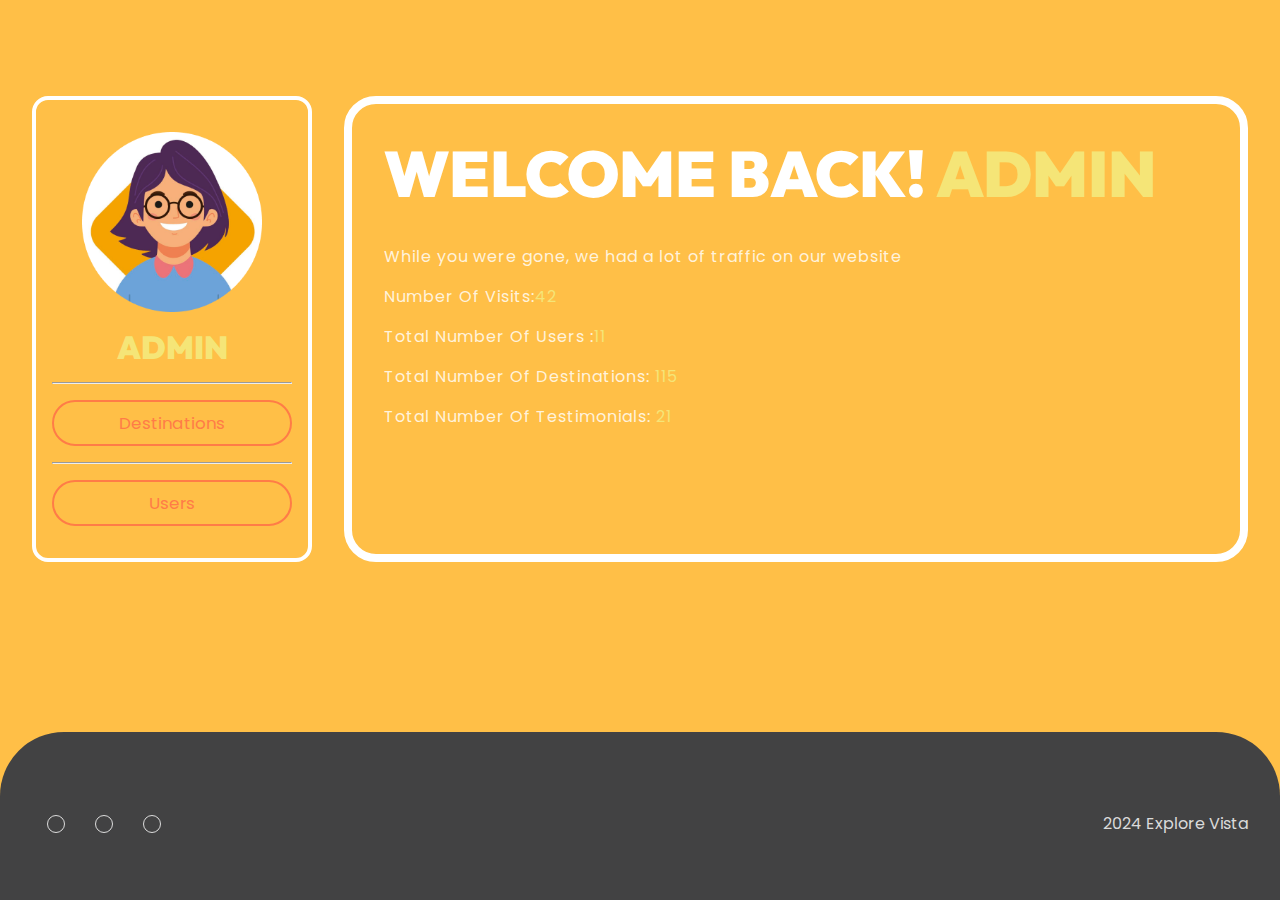
<file: explore vista/admin.html>
<!DOCTYPE html>
<html lang="en">
  <head>
    <meta charset="UTF-8" />
    <meta name="viewport" content="width=device-width, initial-scale=1.0" />
    <!-- Favicon Icon -->
    <link rel="icon" type="image/x-icon" href="/assets/brand-icon.svg" />

    <!-- Font Awesome CDN -->
    <link
      rel="stylesheet"
      href="https://cdnjs.cloudflare.com/ajax/libs/font-awesome/6.4.0/css/all.min.css"
      integrity="sha512-iecdLmaskl7CVkqkXNQ/ZH/XLlvWZOJyj7Yy7tcenmpD1ypASozpmT/E0iPtmFIB46ZmdtAc9eNBvH0H/ZpiBw=="
      crossorigin="anonymous"
      referrerpolicy="no-referrer"
    />

    <title>Admin Page</title>
    <link rel="stylesheet" href="main.css" />
    <style>
      .admin {
        padding-block: 5rem;
        display: grid;
        grid-template-columns: 1fr 1fr 1fr 1fr;
        grid-template-areas: "sidebar maincontent maincontent maincontent";
        gap: 2rem;
      }
      .sidebar {
        grid-area: sidebar;
        display: flex;
        flex-direction: column;
        border: 4px solid var(--white);
        border-radius: 1rem;
        padding-block: 2rem;
        padding-inline: 1rem;
        align-self: flex-start;
      }
      .sidebar .btn {
        border: 2px solid transparent;
      }
      .sidebar .inactive {
        padding: 0.5em 1.5rem;
        border: 2px solid var(--primary);
        background-color: transparent;
        color: var(--primary);
        font-weight: 400;
      }
      .sidebar img {
        width: 75%;
        margin-inline: auto !important;
        object-fit: cover;
        margin-bottom: 1rem;
      }
      .sidebar h3,
      .sidebar h4 {
        text-align: center;
        color: var(--highlight);
      }
      .sidebar hr {
        margin: 0;
        margin-block: 1rem;
        background-color: var(--white);
      }
      .Destination {
        display: none;
        flex-direction: column;
        gap: 1rem;
      }
      .Destination input {
        padding: 0.5rem 1rem;
        border-radius: 50px;
      }
      .viweUser {
        margin: 1rem 0;
      }
      .viweUser button {
        width: 100%;
      }
      .editdesti {
        margin: 1rem 0;
      }
      .editdesti button {
        width: 100%;
      }
      .viewDestination {
        margin: 1rem 0;
      }
      .viewDestination button {
        width: 100%;
      }
      /* table */
      table {
        border-collapse: collapse;
        width: 100%;
        margin: auto;
        text-align: center;
      }

      table td,
      table th {
        border: 1px solid var(--white);
        padding: 6px;
        text-align: center;
      }

      table tr:nth-child(even) {
        background-color: var(--background);
      }

      table tr:hover {
        background-color: var(--background-light);
      }

      table th {
        padding-top: 6px;
        padding-bottom: 6px;
        text-align: left;
        background-color: var(--background-dark);
        color: white;
        text-align: center;
      }
      .imgAvatarwraper {
        width: 70px;
        height: 70px;
        border-radius: 50%;
        margin: auto;
        overflow: hidden;
      }
      .imgAvatarwraper img {
        width: 100%;
        height: 100%;
      }
      .deleteUserBtn {
        margin: 1rem 0;
        background-color: var(--failure);
        background-image: none;
      }
      .main-content {
        grid-area: maincontent;
        position: relative;
        min-height: 50vh;
        padding: 2rem;
        border-radius: 2rem;
        border: 8px solid var(--white);
      }
      #blank {
        display: grid;
        grid-template-columns: repeat(3, 1fr);
        gap: 1rem;
        margin-bottom: 2rem;
      }
      #loader {
        display: none;
        width: 150px;
        height: 150px;
        position: absolute;
        top: 50%;
        left: 50%;
        transform: translate(-50%, -50%);
        z-index: 10000;
      }
      .card {
        display: flex;
        flex-direction: column;
        justify-content: center;
        align-items: center;
      }
      .imgheader {
        width: 130px;
        height: 130px;
        border-radius: 50%;
        overflow: hidden;
      }
      .imgheader img {
        width: 100%;
        height: 100%;
      }
      .wraper {
        display: flex;
        justify-content: space-between;
        align-items: center;
        gap: 15px;
        margin: 10px 0;
      }
      #default h1 {
        margin-bottom: 2rem;
      }
      #default p {
        margin-bottom: 1rem;
        letter-spacing: 1px;
      }
    </style>
  </head>
  <body>
    <header>
      <nav class="container">
        
        </div>
      </nav>
    </header>
    <main>
      <section class="container admin">
       
        <div class="sidebar">
          <div>
            <img src="./images/Avatar4.png" alt="Admin Icon" />
            <h3>Admin</h3>
          </div>
          <hr />
          <button class="inactive tab" id="destinations-tab">
            Destinations
          </button>
          <hr />
          <button class="inactive tab" id="users-tab">Users</button>
          <div class="Destination">
            <hr />
            <h4>Destination Form</h4>
            <!-- <input type="text" id="id" placeholder="Id" /> -->
            <input type="text" id="city" placeholder="Enter City" />
            <input type="text" id="country" placeholder="Enter country" />
            <input
              type="text"
              id="description"
              placeholder="Enter description"
            />
            <input
              type="text"
              id="attraction1"
              placeholder="Add Attraction 1"
            />
            <input
              type="text"
              id="attraction2"
              placeholder="Add Attraction 2"
            />
            <input
              type="text"
              id="attraction3"
              placeholder="Add Attraction 3"
            />
            <input
              type="number"
              id="estimatedCost"
              placeholder="Add EstimatedCost"
            />
            <input type="number" id="rating" placeholder="Rating" />
            <input type="text" id="activity1" placeholder="Add Activity 1" />
            <input type="text" id="activity2" placeholder="Add Activity 2" />
            <input type="text" id="activity3" placeholder="Add Activity 3" />
            <input type="text" id="food1" placeholder="Add local food 1" />
            <input type="text" id="food2" placeholder="Add local food 2" />
            <input type="text" id="food3" placeholder="Add local food 3" />
            <input type="text" id="image" placeholder="Add Image url" />
            <button class="addDestination btn">Add Destination</button>
            <button class="updateDestination inactive">
              Update Destination
            </button>
          </div>
        </div>
        <div class="main-content">
          <div id="default">
            <h1>
              Welcome Back! <span style="color: var(--highlight)">Admin</span>
            </h1>
            <p>While you were gone, we had a lot of traffic on our website</p>
            <p>
              Number Of Visits:<span style="color: var(--highlight)">42</span>
            </p>
            <p>
              Total Number Of Users :<span style="color: var(--highlight)"
                >11</span
              >
            </p>
            <p>
              Total Number Of Destinations:
              <span style="color: var(--highlight)">115</span>
            </p>
            <p>
              Total Number Of Testimonials:
              <span style="color: var(--highlight)">21</span>
            </p>
          </div>
          <div id="blank">
            <img src="./images/Loader.svg" alt="loader" id="loader" />
            <!-- all destination deta append here -->
          </div>
        </div>
      </section>
    </main>
    <footer>
      <section class="articles"></section>
      <div class="container">
        <div class="footer">
          <!-- <img src="./assets/brand-logo.svg" alt="Every Sunday Logo" /> -->
          <div class="socials">
            <div class="social">
              <a href="https://www.instagram.com/" target="_blank"
                ><i class="fa-brands fa-instagram"></i
              ></a>
            </div>
            <div class="social">
              <a href="https://twitter.com/" target="_blank"
                ><i class="fa-brands fa-twitter"></i
              ></a>
            </div>
            <div class="social">
              <a href="https://www.facebook.com/" target="_blank"
                ><i class="fa-brands fa-facebook"></i
              ></a>
            </div>
          </div>
          <p><i class="fa-regular fa-copyright"></i> 2024 Explore Vista</p>
        </div>
      </div>
    </footer>
  </body>
  <script src="main.js"></script>
  <script>
    let obj = {
      1: "./images/Avatar1.png",
      2: "./images/Avatar2.png",
      3: "./images/Avatar3.png",
      4: "./images/Avatar4.png",
      5: "./images/Avatar5.png",
      6: "./images/Avatar6.png",
      7: "./images/Avatar7.png",
      8: "./images/Avatar8.png",
      9: "./images/Avatar9.png",
      10: "./images/Avatar10.png",
    };
    let destinationURL =
      "https://mock-every-sunday-server.onrender.com/destinations";
    let usersUrl = "https://mock-every-sunday-server.onrender.com/users";

    let tbody = document.querySelector(".tbody");
    let viewAllUsers = document.querySelector(".viewAllUsers");
    let viewAllDestinations = document.querySelector(".viewAllDestinations");
    let userdetailstable = document.querySelector("#userdetailstable");
    let main_container = document.querySelector("#blank");
    let editdes = document.querySelector(".editdes");
    let destinationsTab = document.querySelector("#destinations-tab");
    let usersTab = document.querySelector("#users-tab");
    let defaultText = document.querySelector("#default");
    let tabs = Array.from(document.querySelectorAll(".tab"));
    let loader = document.querySelector("#loader");
    let destinationForm = document.querySelector(".Destination");
    let destinationNav = document.querySelector(".destination-nav");
    let addDestination = document.querySelector(".addDestination");
    let updateDestination = document.querySelector(".updateDestination");

    // let id = document.getElementById("id");
    let city = document.getElementById("city");
    let country = document.getElementById("country");
    let description = document.getElementById("description");
    let attraction1 = document.getElementById("attraction1");
    let attraction2 = document.getElementById("attraction2");
    let attraction3 = document.getElementById("attraction3");
    let estimatedCost = document.getElementById("estimatedCost");
    let rating = document.getElementById("rating");
    let activity1 = document.getElementById("activity1");
    let activity2 = document.getElementById("activity2");
    let activity3 = document.getElementById("activity3");
    let food1 = document.getElementById("food1");
    let food2 = document.getElementById("food2");
    let food3 = document.getElementById("food3");
    let image = document.getElementById("image");

    destinationsTab.addEventListener("click", () => {
      tabs.forEach((tab) => {
        tab.classList.remove("btn");
        tab.classList.add("inactive");
      });
      destinationsTab.classList.remove("inactive");
      destinationsTab.classList.add("btn");
      datafetch(destinationURL);
    });
    usersTab.addEventListener("click", () => {
      tabs.forEach((tab) => {
        tab.classList.remove("btn");
        tab.classList.add("inactive");
      });
      usersTab.classList.remove("inactive");
      usersTab.classList.add("btn");
      datauserfetch(usersUrl);
    });

    // let addDestinationBtn = document.querySelector("#add-destination");
    // addDestinationBtn.addEventListener("click", () => {
    //   destinationForm.style.display = "flex";
    // });

    // Destinations Functionality
    async function datafetch(url) {
      defaultText.innerHTML = "";
      loader.style.display = "block";
      try {
        let res = await fetch(url);
        let data = await res.json();
        console.log(data);
        appendDestination(data);
      } catch (error) {
        console.log(error);
        displayMessage("Try Again Later! :/", "warning");
      }
    }
    function showDestinationForm() {
      destinationForm.style.display = "flex";
    }
    function hideDestinationForm() {
      destinationForm.style.display = "none";
    }

    function appendDestination(arr) {
      main_container.innerHTML = null;
      loader.style.display = "none";
      main_container.innerHTML = `
            <div class="destination-nav" style="grid-column: span 3">
              <p>
                To add a new destination click here :
                <button class="btn-small" id="add-destination" onclick="showDestinationForm()">Add Destination</button>
              </p>
              <hr style="width: 100%; margin: 1rem auto 2rem auto" />
            </div>
      `;
      addDestination.addEventListener("click", postDestination);
      arr.forEach((ele) => {
        main_container.append(singleCard(ele));
      });
    }

    function singleCard(item) {
      let card = document.createElement("div");
      card.className = "card";
      let imgheader = document.createElement("div");
      imgheader.className = "imgheader";
      let img = document.createElement("img");
      img.src = item.img;
      imgheader.appendChild(img);

      let cityname = document.createElement("h3");
      cityname.innerText = item.name;
      let countryname = document.createElement("h4");
      countryname.innerText = item.country;
      let edit = document.createElement("button");
      let deleteBtn = document.createElement("button");
      edit.innerText = "Edit";
      deleteBtn.innerText = "Delete";
      edit.classList.add("edit", "btn-small");
      deleteBtn.classList.add("delete", "btn-small");
      edit.addEventListener("click", showDestinationForm);
      edit.addEventListener("click", () => {
        city.value = item.name;
        country.value = item.country;
        description.value = item.description;
        attraction1.value = item.attractions[0];
        attraction2.value = item.attractions[1];
        attraction3.value = item.attractions[2];
        estimatedCost.value = item.estimatedCost;
        rating.value = item.rating;
        activity1.value = item.activity[0];
        activity2.value = item.activity[1];
        activity3.value = item.activity[2];
        food1.value = item.food[0];
        food2.value = item.food[1];
        food3.value = item.food[2];
        image.value = item.img;
        // id.value = item.id;
        updateDestination.classList.add("btn");
        updateDestination.classList.remove("inactive");
        addDestination.classList.add("inactive");
        addDestination.classList.remove("btn");
        localStorage.setItem("id", item.id);
      });

      deleteBtn.addEventListener("click", () => {
        fetch(`${destinationURL}/${item.id}`, {
          method: "DELETE",
        })
          .then((res) => {
            displayMessage("Destination Deleted!", "success");
            return res.json();
          })
          .then((data) => {
            datafetch(destinationURL);
          })
          .catch((err) => {
            console.log(err);
            displayMessage("Something went wrong!", "warning");
          });
      });

      let wraper = document.createElement("div");
      wraper.className = "wraper";
      wraper.append(edit, deleteBtn);
      card.append(imgheader, cityname, countryname, wraper);
      return card;
    }

    // Users Functionality
    async function datauserfetch(url) {
      defaultText.innerHTML = "";
      loader.style.display = "block";
      try {
        let res = await fetch(url);
        let data = await res.json();
        console.log(data);
        displayUserData(data);
      } catch (error) {
        console.log(error);
      }
    }

    function displayUserData(data) {
      main_container.innerHTML = null;
      loader.style.display = "none";
      let table = document.createElement("table");

      let thead = document.createElement("thead");
      let trhead = document.createElement("tr");
      let namehead = document.createElement("th");
      let emailhead = document.createElement("th");
      let passwordhead = document.createElement("th");
      let imageAvatarIdhead = document.createElement("th");
      let userIdhead = document.createElement("th");
      let deletehead = document.createElement("th");

      namehead.textContent = "Name";
      emailhead.textContent = "Email";
      passwordhead.textContent = "Password";
      imageAvatarIdhead.textContent = "ImageAvatar";
      userIdhead.textContent = "UserId";
      deletehead.textContent = "Delete";

      trhead.append(
        imageAvatarIdhead,
        namehead,
        emailhead,
        passwordhead,
        userIdhead,
        deletehead
      );
      thead.append(trhead);

      let tbody = document.createElement("tbody");

      data.forEach((ele) => {
        let tr = document.createElement("tr");
        let name = document.createElement("td");
        let email = document.createElement("td");
        let password = document.createElement("td");
        let imageAvatarId = document.createElement("td");
        let imgAvatarwraper = document.createElement("div");
        imgAvatarwraper.className = "imgAvatarwraper";
        let imgAvatar = document.createElement("img");
        let userId = document.createElement("td");

        let deletetd = document.createElement("td");

        let deleteBtn = document.createElement("button");

        name.textContent = ele.name;
        email.textContent = ele.email;
        password.textContent = ele.password;

        if (obj[ele.imgAvatar]) {
          imgAvatar.src = obj[ele.imgAvatar];
        } else {
          imgAvatar.style.display = "none";
        }

        imgAvatarwraper.append(imgAvatar);
        imageAvatarId.append(imgAvatarwraper);

        userId.textContent = ele.id;

        deleteBtn.className = "btn-small deleteUserBtn";
        deleteBtn.innerText = "Delete";
        deleteBtn.addEventListener("click", () => {
          console.log(ele.id);
          fetch(`${usersUrl}/${ele.id}`, {
            method: "DELETE",
          })
            .then((response) => {
              return response.json();
            })
            .then((data) => {
              console.log(data);
              datauserfetch(usersUrl);
              displayMessage("User deleted!", "success");
            })
            .catch((err) => console.log(err));
        });

        deletetd.append(deleteBtn);
        tr.append(imageAvatarId, name, email, password, userId, deletetd);

        tbody.appendChild(tr);
      });

      table.append(thead, tbody);
      main_container.append(table);
    }

    // add description function

    function postDestination() {
      fetch(destinationURL, {
        method: "POST",
        headers: { "Content-Type": "application/json" },
        body: JSON.stringify({
          name: city.value,
          country: country.value,
          description: description.value,
          attractions: [
            attraction1.value,
            attraction2.value,
            attraction3.value,
          ],
          estimatedCost: estimatedCost.value,
          rating: rating.value,
          activity: [activity1.value, activity2.value, activity3.value],
          food: [food1.value, food2.value, food3.value],
          img: image.value,
        }),
      })
        .then((res) => {
          return res.json();
        })
        .then((data) => {
          console.log(data);
          datafetch(destinationURL);
          displayMessage("Destination Added Successfully!", "success");
        })
        .catch((err) => {
          console.log(err);
        });

      // reset all input filds

      //   id.value = "";
      city.value = "";
      country.value = "";
      description.value = "";
      attraction1.value = "";
      attraction2.value = "";
      attraction3.value = "";
      estimatedCost.value = "";
      rating.value = "";
      activity1.value = "";
      activity2.value = "";
      activity3.value = "";
      food1.value = "";
      food2.value = "";
      food3.value = "";
      image.value = "";
    }

    // add user data to the dom

    // edit destination

    updateDestination.addEventListener("click", updateDestinationFunc);

    function updateDestinationFunc(id) {
      fetch(`${destinationURL}/${JSON.parse(localStorage.getItem("id"))}`, {
        method: "PATCH",
        headers: {
          "Content-Type": "application/json",
        },
        body: JSON.stringify({
          name: city.value,
          country: country.value,
          description: description.value,
          attractions: [
            attraction1.value,
            attraction2.value,
            attraction3.value,
          ],
          estimatedCost: estimatedCost.value,
          rating: rating.value,
          activity: [activity1.value, activity2.value, activity3.value],
          food: [food1.value, food2.value, food3.value],
          img: image.value,
        }),
      })
        .then((res) => {
          return res.json();
        })
        .then((data) => {
          datafetch(destinationURL);
          localStorage.removeItem("id");
          displayMessage("Destination Edited Successfully!", "success");
        })
        .catch((error) => {
          console.log(error);
          displayMessage("Try Again Later! :/", "warning");
          localStorage.removeItem("id");
        });

      // reset all input filds

      //   id.value = "";
      city.value = "";
      country.value = "";
      description.value = "";
      attraction1.value = "";
      attraction2.value = "";
      attraction3.value = "";
      estimatedCost.value = "";
      rating.value = "";
      activity1.value = "";
      activity2.value = "";
      activity3.value = "";
      food1.value = "";
      food2.value = "";
      food3.value = "";
      image.value = "";
    }
  </script>
</html>
</file>
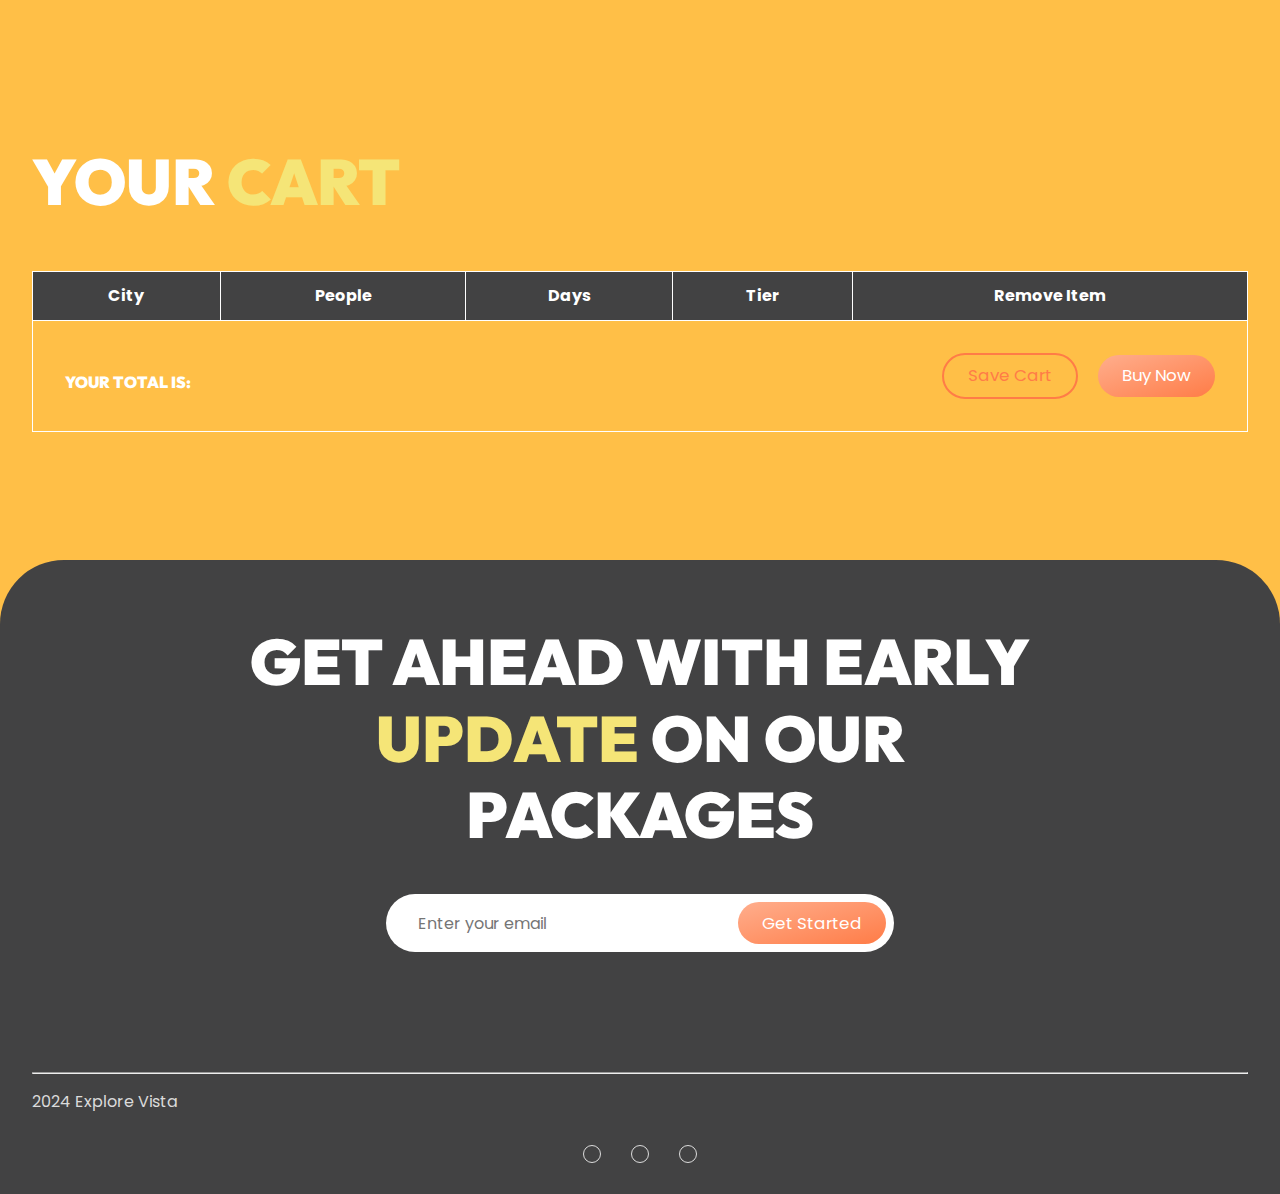
<file: explore vista/checkout.html>
<!DOCTYPE html>
<html lang="en">
<head>
    <meta charset="UTF-8">
    <meta name="viewport" content="width=device-width, initial-scale=1.0">
    <!-- Favicon Icon -->
    <link rel="icon" type="image/x-icon" href="./assets/images/favicon.ico">

    <!-- Font Awesome CDN -->
    <link rel="stylesheet" href="https://cdnjs.cloudflare.com/ajax/libs/font-awesome/6.4.0/css/all.min.css" integrity="sha512-iecdLmaskl7CVkqkXNQ/ZH/XLlvWZOJyj7Yy7tcenmpD1ypASozpmT/E0iPtmFIB46ZmdtAc9eNBvH0H/ZpiBw==" crossorigin="anonymous" referrerpolicy="no-referrer" />

    <!-- Links To All Style Files -->
    <link rel="stylesheet" href="./main.css">

    <title>Cart</title>
    <style>
        /* CSS here */

        .cart-section{
            padding-block: 8rem;
        }
        h1 span{
            color:var(--highlight);
        }
        table {
            border-collapse: collapse;
            width: 100%;
            margin: auto;
            margin-top: 50px;
            text-align: center;
        }

        table td,
        table th {
        border: 1px solid var(--white);
        padding: 0.75rem 1rem;
        color:var(--white);
        text-align: center;
        }

        table tr:nth-child(even) {
        background-color: var(--background);
        }

        table tr:hover {
            background-color: var(--background-light);
        }

        table th {
            padding-top: 12px;
            padding-bottom: 12px;
            text-align: left;
            background-color: var(--background-dark);
            color: white;
            text-align: center;
        }
        #append select{
            padding:0.25rem 0.5rem;
            background-color: transparent !important;
            border: 2px solid var(--white-light);
            color: var(--white-light);
            cursor: pointer;
            border-radius: 8px;
        }
        #append select option{
            background-color: var(--background-light);
            color:var(--white);
            cursor: pointer;
        }

        
        .checkout-container{
            padding-block: 3rem;
            display: flex;
            align-items: center;
            justify-content: space-between;
            border:1px solid var(--white);
            /* margin-top: 2rem; */
            border-top: none;
            padding:2rem;
        }
        #total{
            font-size: var(--h3);
            color:var(--highlight);
            margin-left: 1rem;
        }
        .secondary-btn{
            background-color: transparent !important;
            background-image: none;
            border:2px solid var(--primary);
            color:var(--primary);
            margin-right: 1rem;
        }
    </style>
</head>
<body>
    <header>
        <nav class="container">
        </nav>
    </header>
    <main>
        <section class="container cart-section">
            <!--  -->
            <h1>Your <span>Cart</span></h1>
            <table id="table">
                <thead class="thead">
                    <th>City</th>
                    <th>People</th>
                    <th>Days</th>
                    <th>Tier</th> 
                    <th>Remove Item</th>
                </thead>
                <tbody class="append" id="append">
                    <!-- Date Appended Here -->
                </tbody>
            </table>
            <div class="checkout-container">
                <h4>Your Total is: <span id="total"></span> <i class="fa-solid fa-sack-dollar" style="color:#cc8e35"></i></h4>
                <div>
                    <button id="save-cart" class="btn secondary-btn">Save Cart</button>
                    <button id="buy-now" class="btn">Buy Now</button>
                </div>
            </div>
        </section>
    </main>
    <footer>
        <section class="articles"></section>
        <div class="container">
            <h1>Get ahead with early <span> Update </span> on our packages</h1>
            <!-- Copy this searchbox If you want to use it somewhere else -->
            <div class="searchbox">
                <input  type="text" placeholder="Enter your email">
                <button class="btn" id="cta">Get Started</button>
            </input>
            </div>
            <hr>
            <div class="footer">
                <p><i class="fa-regular fa-copyright"></i> 2024 Explore Vista</p>
            </div>
            <div class="socials">
                <div class="social">
                    <a href="https://www.instagram.com/" target="_blank"><i class="fa-brands fa-instagram"></i></a>
                </div>
                <div class="social">
                    <a href="https://twitter.com/" target="_blank"><i class="fa-brands fa-twitter"></i></a>
                </div>
                <div class="social">
                    <a href="https://www.facebook.com/" target="_blank"><i class="fa-brands fa-facebook"></i></a>
                </div>
            </div>
        </div>
    </footer>
</body>
</html>
<script src="main.js"></script>
<script>
    // JS code goes here
    let tbody = document.querySelector('#append');
    let total = document.querySelector('#total');
    let saveCart=document.querySelector('#save-cart');
    let buyBtn=document.querySelector('#buy-now');
    let table = document.querySelector('#table');

    let cartItems=[];
    let user;
    let totalValue=0;
    
    window.addEventListener('load', getUser);
    saveCart.addEventListener('click',()=>{
        postCart(cartItems);
        getTotal();
    });
    buyBtn.addEventListener('click',()=>{
        // displayMessage("Payment Successful!",'success');
        window.location.href = 'payment.html'; 
    });

async function getUser() {
    let id=JSON.parse(localStorage.getItem('userId'));
    let url = `https://mock-every-sunday-server.onrender.com/users?id=${id}`;
    try {
        let res = await fetch(url);
        let data= await res.json();
        // console.log(data[0].cart);
        user=data[0];
        cartItems=data[0].cart;
        if(cartItems.length==0){
            table.innerHTML='<h2>Nothing In Cart</h2>';
            document.querySelector('.checkout-container').style.display="none";
            return;
        }
        displayCart(cartItems);
        getTotal();
    } catch (e) {
        console.log(e);
    }
}

function displayCart(cart){
        tbody.innerHTML="";
        cart.forEach((item,i)=>{
            let price = item.price;
            let row = document.createElement('tr');
            
            let city=document.createElement('td');
            city.innerText = item.city;
            
            let numPeople=document.createElement('td');
            // numPeople.style.display = 'flex';
            let peopleCont=document.createElement('div');
            peopleCont.style.display = 'flex';
            peopleCont.style.justifyContent = 'center';
            let peopleValue= document.createElement('p');
            peopleValue.style.marginInline = '0.5rem';
            peopleValue.innerText =item.numOfPeople;
            let minus1=document.createElement('button');
            minus1.innerText='-';
            minus1.classList.add('btn-small');
            minus1.addEventListener('click',()=>{
                if(peopleValue.innerText>1){
                    item.numOfPeople=+peopleValue.innerText-1;
                    peopleValue.innerText=+peopleValue.innerText-1;
                    // console.log(cartItems);
                    getTotal();
                }
            })
            let plus1=document.createElement('button');
            plus1.innerText='+';
            plus1.classList.add('btn-small');
            plus1.addEventListener('click',()=>{
                item.numOfPeople=+peopleValue.innerText+1;
                peopleValue.innerText=+peopleValue.innerText+1;
                // console.log(cartItems);
                getTotal();
            })
            peopleCont.append(minus1,peopleValue,plus1);
            numPeople.append(peopleCont);

            let numDays=document.createElement('td');
            let daysCont=document.createElement('div');
            daysCont.style.display = 'flex';
            daysCont.style.justifyContent = 'center';
            // numDays.style.display = 'flex';
            let daysValue= document.createElement('p');
            daysValue.style.marginInline = '0.5rem';
            daysValue.innerText =item.numOfDays;
            let minus2=document.createElement('button');
            minus2.innerText='-';
            minus2.classList.add('btn-small');
            minus2.addEventListener('click',()=>{
                if(daysValue.innerText>1){
                    item.numOfDays=+daysValue.innerText-1;
                    daysValue.innerText=+daysValue.innerText-1;
                    // console.log(cartItems);
                    getTotal();
                }
            })
            let plus2=document.createElement('button');
            plus2.innerText='+';
            plus2.classList.add('btn-small');
            plus2.addEventListener('click',()=>{
                item.numOfDays=+daysValue.innerText+1;
                daysValue.innerText=+daysValue.innerText+1;
                // console.log(cartItems);
                getTotal();
            })
            daysCont.append(minus2,daysValue,plus2);
            numDays.append(daysCont);

            let tierCont=document.createElement('td');
            let tier = document.createElement("select");
            let options = ["Basic", "Premium", "Luxury"];
            for (let i = 0; i < options.length; i++) {
                let optionElement = document.createElement("option");
                optionElement.text = options[i];
                optionElement.value = options[i];
                tier.append(optionElement);
            }
            if(item.tier=='Basic'){
                tier.value='Basic';
            }else if(item.tier=='Premium'){
                tier.value='Premium';
            }else if(item.tier=='Luxury'){
                tier.value='Luxury';
            }
            tier.addEventListener("change",()=>{
                item.tier = tier.value;
                // console.log(cartItems);
                getTotal();
            });
            console.log(tier.value);
            tierCont.append(tier);

            let td=document.createElement('td');
            let delBtn=document.createElement('button');
            delBtn.innerText="Delete";
            delBtn.classList.add('btn-small');
            delBtn.style.backgroundImage='none';
            delBtn.style.backgroundColor='var(--failure)';
            delBtn.addEventListener('click',()=>{
                cartItems=cartItems.filter(el=>el.city!=item.city);
                // console.log(cartItems);
                displayCart(cartItems);
                getTotal();
            });
            td.append(delBtn)

            row.append(city,numPeople,numDays,tierCont,td);
            tbody.append(row);
        })
}

function getTotal(){
    totalValue=0;
    cartItems.forEach((item)=>{
        // console.log(item.basePrice);
        if(item.tier=='Basic'){
            totalValue+=+item.basePrice;
        }else if(item.tier=='Premium'){
            totalValue+=+item.basePrice*2;
        }else if(item.tier=='Luxury'){
            totalValue+=+item.basePrice*3;
        }
        totalValue=totalValue*(+item.numOfDays);
        totalValue=totalValue*(+item.numOfPeople);
        // console.log(totalValue);
        console.log(totalValue);
    })
    total.innerText=totalValue;
}



async function postCart(userCart) {
    let id= JSON.parse(localStorage.getItem('userId'));
    console.log(id);
    let url = `https://mock-every-sunday-server.onrender.com/users/${id}`;
    try {
    let res = await fetch(url, {
      method: "PATCH",
      headers: {
        "Content-Type": "application/json",
      },
      body: JSON.stringify({
        cart: userCart,
      }),
    });
    let data = await res.json();
    // console.log(data);
    displayMessage("New Cart Saved!", "success");
  } catch (e) {
    console.log(e);
    displayMessage("Something Went Wrong! :/", "warning");
  }
}

</script>
</file>
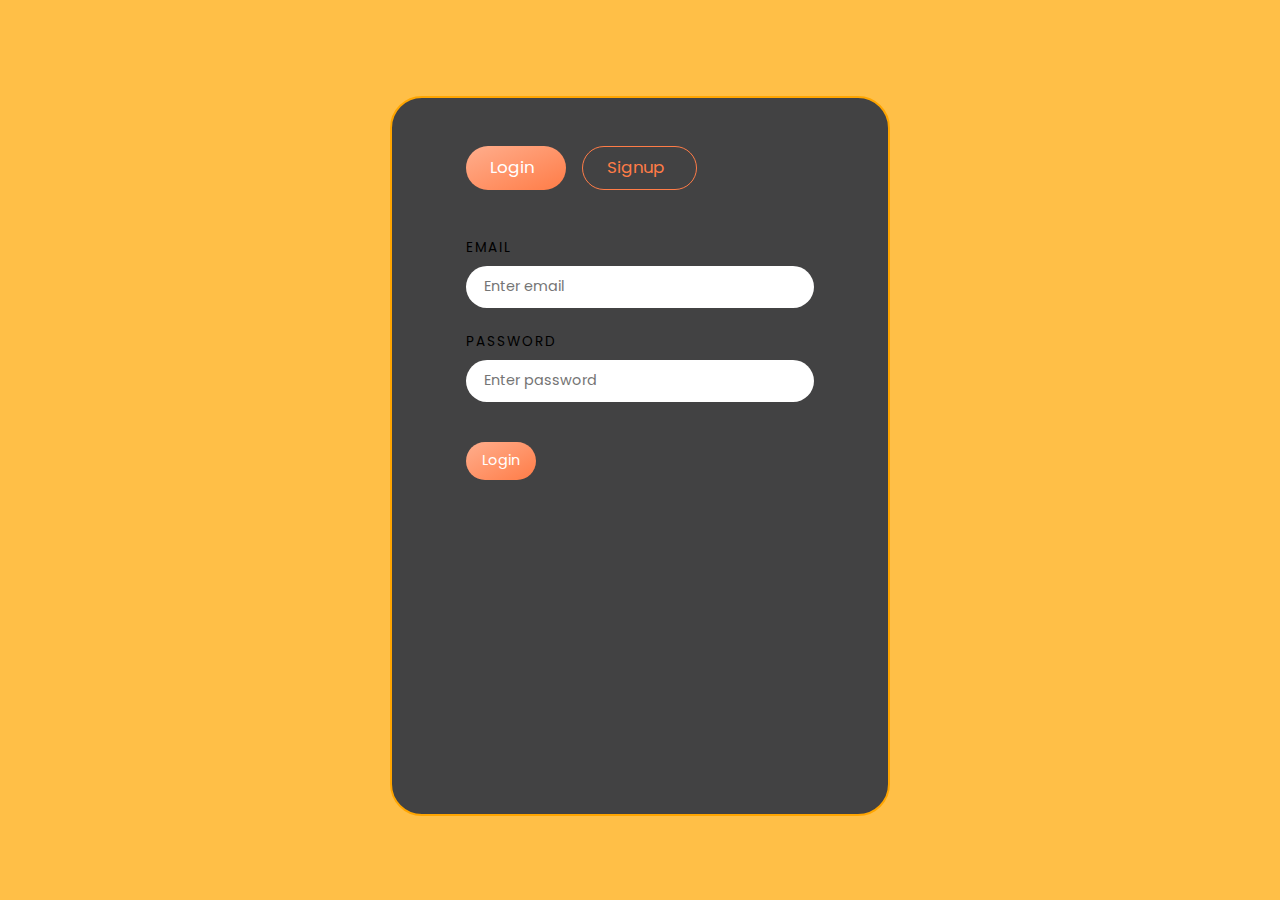
<file: explore vista/login.html>
<!DOCTYPE html>
<html lang="en">
<head>
    <meta charset="UTF-8">
    <meta name="viewport" content="width=device-width, initial-scale=1.0">
    <!-- Favicon Icon -->
    <link rel="icon" type="image/x-icon" href="./assets/images/favicon.ico">
    <!-- Font Awesome CDN -->
    <link rel="stylesheet" href="https://cdnjs.cloudflare.com/ajax/libs/font-awesome/6.4.0/css/all.min.css" integrity="sha512-iecdLmaskl7CVkqkXNQ/ZH/XLlvWZOJyj7Yy7tcenmpD1ypASozpmT/E0iPtmFIB46ZmdtAc9eNBvH0H/ZpiBw==" crossorigin="anonymous" referrerpolicy="no-referrer" />

    <!-- Links To All Style Files -->
    <link rel="stylesheet" href="./main.css">

    <title>Login </title>

    <style>
        /* Add your CSS here(optional) */
        *{
            color: black;
        }
        #box{
            min-height: 80vh;
            width: min(500px,95%);
            border: 5px solid black;
            margin: auto;
            background-color: #424243;
            overflow: hidden;
            border-radius: 2rem;
            border:2px solid var(--background-light);
            margin-block: 5rem;
            padding-block: 1rem;
            position:relative;
        }
        #watermark{
            position: absolute;
            position: absolute;
            bottom:-3%;
            right: 2%;
            font-size: 8rem;
            color:var(--background-light);
            opacity: 0.2;
        }
        .logSignTogle{
            width: 70%;
            margin: 2rem auto;
            display: flex;
            justify-content: flex-start;
            gap:1rem;
        }

        .inactive{
            padding: 0.5em 1.5rem;
            border:1px solid var(--primary);
            background-color: transparent;
            color:var(--primary);
        }
        .main{
            display: flex;
            justify-content: center;
            margin-block: 3rem;
        }
        .main>*{
            width: 70%;
        }
        .signup-page {
            display: none;
        }
        .container > div:nth-child(1){
            width: 400px;
            margin: auto;
        }

        #box input{
            width: 100%;
            padding: 0.5rem 1rem ;
            color:var(--background-dark);
            border-radius: 50px;
            font-size: var(--nav-link);
            border:2px solid transparent;
        }
        #box input:focus{
            border:2px solid var(--background-light);
        }
        #box input[type="submit"]{
            margin-top: 1rem;
            width: auto;
            cursor: pointer !important;
        }
        #box #log,#box #sign{
            color: var(--white);
            border: none;
        }
        #box .form-group {
            margin-bottom: 1.5rem;
            display: flex;
            flex-direction: column;
            align-items: flex-start;
        }

        .form-group label {
            /* flex-basis: 100px; */
           margin-bottom: 0.5rem;
           font-size: var(--paragraph-small);
           text-transform: uppercase;
           letter-spacing: 2px;
        }

        .form-group input {
            flex-grow: 1;
            /* padding: 5px; */
        }
    </style>
</head>
<body>
    <header>
        <nav class="container">
            <div style="display: none;">
                <a href='./checkout.html'><i class="fa-solid fa-cart-shopping" style="margin-right:1rem"></i></a>
                <a href="/" id="logout-btn" class='btn-small' style='border-radius:50px;color:var(--white)'>Log Out</a>
            </div>     
        </nav>
    </header>
    <main>
        <section class="container">
            <!-- Write Your HTML Code here -->
            <div id="box">

                <div class="logSignTogle">
                    <button id="login-btn-form" onclick="showLogin()" class="btn">Login <i class="fa-solid fa-right-to-bracket" style="color:inherit;margin-left:0.5rem;font-size:var(--paragraph-small)"></i></button>
                    <button id="signup-btn" onclick="showSignup()" class="inactive">Signup <i class="fa-solid fa-user-plus" style="color:inherit;margin-left:0.5rem;font-size:var(--paragraph-small)"></i></button>
                </div>
                
                
                <div class="main">
                    <!-- Add login page details here -->     
                    <div id="login" class="login-page">      
                        <form id="loginform">
        
                            <div class="form-group">
                                <label for="email1">Email</label>
                                <input type="email" id="email1" name="email1" autocomplete="off" placeholder="Enter email">
                            </div>
        
                            <div class="form-group">
                                <label for="password">Password</label>
                                <input type="password" id="passwordl" name="password" placeholder="Enter password">
                            </div>
        
                            <input type="submit" value="Login" id="log" class="btn">
        
                        </form>
                
                    </div>
                    <!-- Add signup page details here -->
        
        
                    <div id="signup" class="signup-page">
    
                        <form id="signupform">
        
                            <div class="form-group">
                                <label for="name">Name</label>
                                <input type="text" id="name" name="name" autocomplete="off" placeholder="Enter your name">
                            </div>
        
                            <div class="form-group">
                                <label for="email">Email</label>
                                <input type="email" id="email" name="email" autocomplete="off" placeholder="Enter email">
                            </div>
                            
                            <div class="form-group">
                                <label for="dob">Date of Birth</label>
                                <input type="date" id="dob" name="dob" autocomplete="off">
                              </div>
                              
                            <div class="form-group">
                                <label for="password">Password</label>
                                <input type="password" id="passwords" name="password" placeholder="Enter password">
                            </div>
        
                            <div class="form-group">
                                <label for="confirm-password">Confirm Password</label>
                                <input type="password" id="confirm-password" name="confirm-password" placeholder="Confirm your password">
                            </div>
        
                            <input type="submit" value="Signup" class="btn" id="sign">
        
                        </form>
                    </div>
                </div>
                <i class="fa-solid fa-users" id="watermark"></i>

            </div>

            <!-- -->
        </section>
    </main>
   
</body>
</html>
<script src="main.js"></script>
<script>
    // Write all you JS code below
    let loginTab=document.getElementById("login");
    let signupTab=document.getElementById("signup");
    let loginTabBtn=document.getElementById("login-btn-form");
    let signupTabBtn=document.getElementById("signup-btn");
    // Write all your JS code below
    function showLogin() {
        loginTab.style.display = "block";
        signupTab.style.display = "none";
        signupTabBtn.classList.remove('btn');
        signupTabBtn.classList.add('inactive');
        loginTabBtn.classList.remove('inactive');
        loginTabBtn.classList.add('btn');
    }

    function showSignup() {
        loginTab.style.display = "none";
        signupTab.style.display = "block";
        loginTabBtn.classList.add('inactive');
        loginTabBtn.classList.remove('btn');
        signupTabBtn.classList.remove('inactive');
        signupTabBtn.classList.add('btn');
    }

    let login_data = [];

    async function fetchData() {
        try {
            let res = await fetch("https://mock-every-sunday-server.onrender.com/users");
            let data = await res.json();
            console.log(data);
            login_data = data;
        } catch (err) {
            console.log(err);
        }
    }
    fetchData();

    let form1 = document.getElementById("signupform");
    let name = document.getElementById("name");
    let email = document.getElementById("email");
    let dob=document.getElementById("dob")
    let password = document.getElementById("passwords");
    let confirmPassword = document.getElementById("confirm-password");

    form1.addEventListener("submit", function(event) {
        event.preventDefault();

        if (confirmPassword.value !== password.value) {
            alert("Enter the same characters for password and confirm password fields!");
        } else {
            signup();
        }
    },{once: true});

    async function signup() {
        try {
            let res = await fetch("https://mock-every-sunday-server.onrender.com/users", {
                method: "POST",
                body: JSON.stringify({
                    name: name.value,
                    email: email.value,
                    password: password.value,

                    dob: dob.value,
                    imgAvatar : Math.floor((Math.random() * 10)+1)

                  
                }),
                headers: {
                    "Content-Type": "application/json"
                }
            });

            let data = await res.json();
            displayMessage('Account Created','success');
            fetchData();
        } catch (err) {
            console.log(err);
        }
    }

    let email1 = document.getElementById("email1");
    let passwordLogin = document.getElementById("passwordl");
    let form2 = document.getElementById("loginform");
// console.log(login_data)

form2.addEventListener("submit", function(event) {
  event.preventDefault();

  let flag = false;

  for (let i = 0; i < login_data.length; i++) {
    if (email1.value === login_data[i].email && passwordLogin.value === login_data[i].password) {
      // User logged in successfully.
      flag = true;
      if (email1.value === "admin@admin.com" && passwordLogin.value === "admin") {
        displayMessage('Admin Login Successfull','success');  
        localStorage.setItem('userId', login_data[i].id);
          console.log('Admin logged In');
          setTimeout(()=>{
              window.location.href="admin.html";
          },2000)
    
      } else {
        displayMessage('User Login Successfull','success'); 
        // Redirect to the regular user page (change "admin.html" to the appropriate user page).
        localStorage.setItem('userId', login_data[i].id);
        console.log('User logged In'); 
        setTimeout(()=>{
            window.location.href="index.html";
        },2000);
      }
      break;
    }
}

if (!flag) {
    displayMessage('Wrong Credentials! Try Again.','warning');
}
email1.value="";
passwordLogin.value="";
});

</script>
</file>
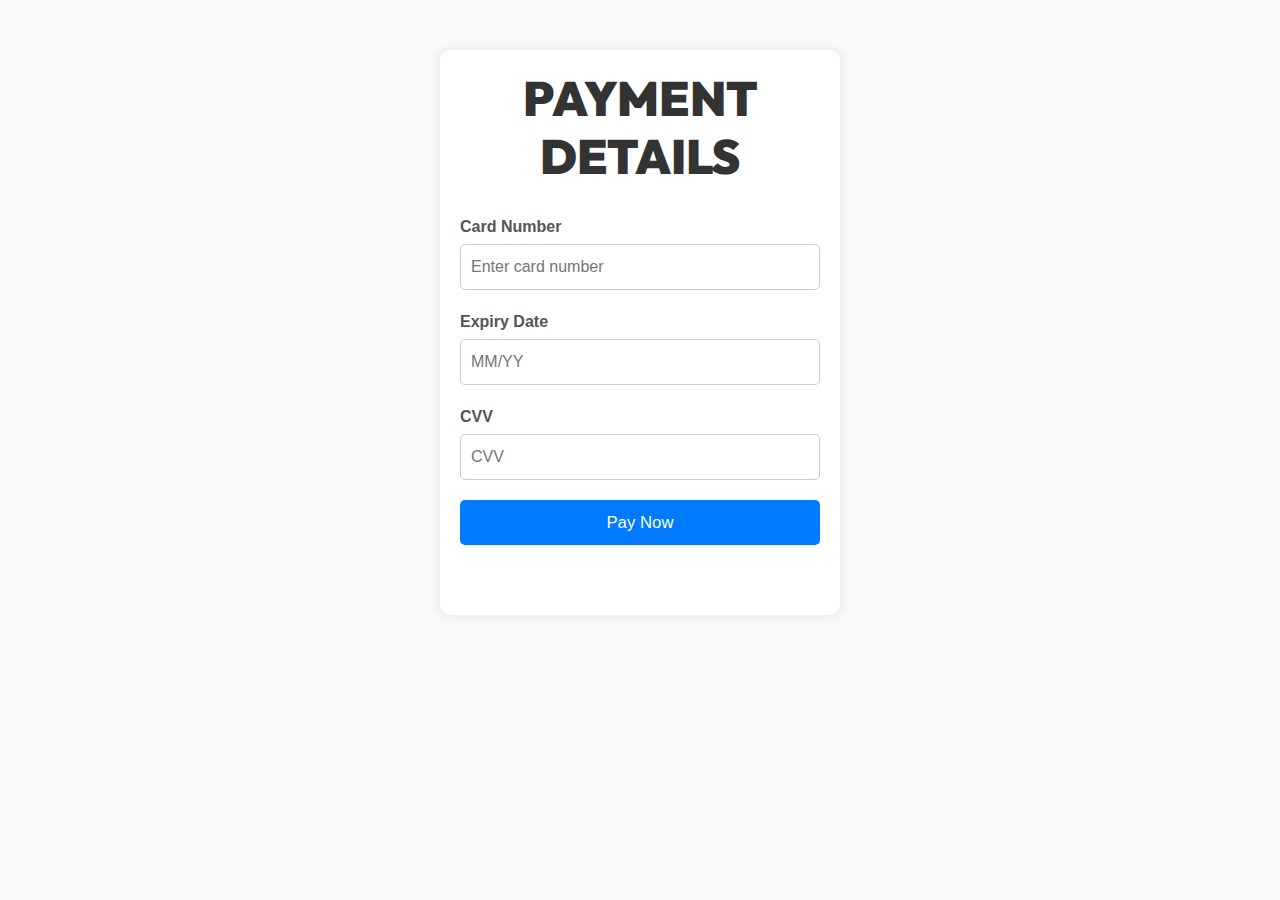
<file: explore vista/payment.html>
<!DOCTYPE html>
<html lang="en">
<head>
<meta charset="UTF-8">
<meta name="viewport" content="width=device-width, initial-scale=1.0">
<link rel="icon" type="image/x-icon" href="./assets/images/favicon.ico">
<title>Payment Gateway</title>
<link rel="stylesheet" href="main.css">
<style>
  body {
  font-family: Arial, sans-serif;
  background-color: #f8f9fa;
  margin: 0;
  padding: 0;
}

.container {
  max-width: 400px;
  margin: 50px auto;
  padding: 20px;
  background-color: #fff;
  border-radius: 10px;
  box-shadow: 0 0 10px rgba(0, 0, 0, 0.1);
  animation: slide-in 0.5s ease-out;
}

@keyframes slide-in {
  from {
    transform: translateY(-50px);
    opacity: 0;
  }
  to {
    transform: translateY(0);
    opacity: 1;
  }
}

h2 {
  text-align: center;
  margin-bottom: 30px;
  color: #333;
}

.form-group {
  margin-bottom: 20px;
}

label {
  display: block;
  font-weight: bold;
  margin-bottom: 5px;
  color: #555;
}

input[type="text"] {
  width: 100%;
  padding: 10px;
  border: 1px solid #ccc;
  border-radius: 5px;
  transition: border-color 0.3s ease;
}

input[type="text"]:focus {
  border-color: #007bff;
}

button {
  display: block;
  width: 100%;
  padding: 10px;
  background-color: #007bff;
  color: #fff;
  border: none;
  border-radius: 5px;
  cursor: pointer;
  transition: background-color 0.3s ease;
}

button:hover {
  background-color: #0056b3;
}

#paymentResult {
  margin-top: 20px;
  padding: 15px;
  border-radius: 5px;
  text-align: center;
  opacity: 0;
  animation: fade-in 0.5s forwards;
}

@keyframes fade-in {
  from {
    opacity: 0;
  }
  to {
    opacity: 1;
  }
}

.success {
  background-color: #d4edda;
  border-color: #c3e6cb;
  color: #155724;
}

.error {
  background-color: #f8d7da;
  border-color: #f5c6cb;
  color: #721c24;
}


</style>
</head>
<body>
  <div class="container">
    <h2>Payment Details</h2>
    <form id="paymentForm">
      <div class="form-group">
        <label for="cardNumber">Card Number</label>
        <input type="text" id="cardNumber" placeholder="Enter card number" required>
      </div>
      <div class="form-group">
        <label for="expiryDate">Expiry Date</label>
        <input type="text" id="expiryDate" placeholder="MM/YY" required>
      </div>
      <div class="form-group" id="cvvGroup">
        <label for="cvv">CVV</label>
        <input type="text" id="cvv" placeholder="CVV" required>
      </div>
      <button type="submit">Pay Now</button>
    </form>
    <div id="paymentResult"></div>
  </div>
<script>
  document.getElementById('paymentForm').addEventListener('submit', function(e) {
  e.preventDefault();

  // Get form values
  var cardNumber = document.getElementById('cardNumber').value.trim();
  var expiryDate = document.getElementById('expiryDate').value.trim();
  var cvv = document.getElementById('cvv').value.trim();

  // Validate card number (simple Luhn algorithm validation)
  if (!isValidCardNumber(cardNumber)) {
    // showError('Invalid card number. Please enter a valid card number.');
    displayMessage('Invalid Card Number. Please enter a valid card number','warning');
    return;
  }

  // Validate expiry date
  if (!isValidExpiryDate(expiryDate)) {
    // showError('Invalid expiry date. Please enter a valid expiry date (MM/YY).');
    displayMessage('Invalid expiry date. Please enter a valid expiry date (MM/YY).','warning');
    return;
  }

  // Validate CVV (3 or 4 digits)
  if (!isValidCVV(cvv)) {
    // showError('Invalid CVV. Please enter a valid CVV (3 or 4 digits).');
    displayMessage('Invalid CVV. Please enter a valid CVV (3 or 4 digits).','warning');
    return;
  }

  // Simulate payment processing
  setTimeout(function() {
    // Payment successful
    // showSuccess('Payment successful!');
     displayMessage("Payment Successful!",'success');
     window.location.href = 'thankyou.html';
  }, 2000);
});

document.getElementById('cardNumber').addEventListener('input', function() {
  // Show CVV input field when card number input is focused
  document.getElementById('cvvGroup').style.display = 'block';
});

function isValidCardNumber(cardNumber) {
  // Use a simple Luhn algorithm validation
  // Here, you can implement more robust validation methods or use a library
  return /^\d{12}$/.test(cardNumber);
}

function isValidExpiryDate(expiryDate) {
  // Validate expiry date format (MM/YY)
  var pattern = /^(0[1-9]|1[0-2])\/\d{2}$/;
  if (!pattern.test(expiryDate)) return false;

  // Check if expiry date is not in the past
  var parts = expiryDate.split('/');
  var month = parseInt(parts[0], 10);
  var year = parseInt('20' + parts[1], 10); // Assuming years are in the 21st century
  var currentDate = new Date();
  var currentYear = currentDate.getFullYear() % 100;
  var currentMonth = currentDate.getMonth() + 1; // January is 0
  return year > currentYear || (year === currentYear && month >= currentMonth);
}

function isValidCVV(cvv) {
  // Validate CVV (3 or 4 digits)
  return /^\d{3,4}$/.test(cvv);
}

function showError(message) {
  var paymentResult = document.getElementById('paymentResult');
  paymentResult.textContent = message;
  paymentResult.classList.remove('success');
  paymentResult.classList.add('error');
}

function showSuccess(message) {
  var paymentResult = document.getElementById('paymentResult');
  paymentResult.textContent = message;
  paymentResult.classList.remove('error');
  paymentResult.classList.add('success');
}
</script>
<script src="main.js"></script>
</body>
</html>
</file>
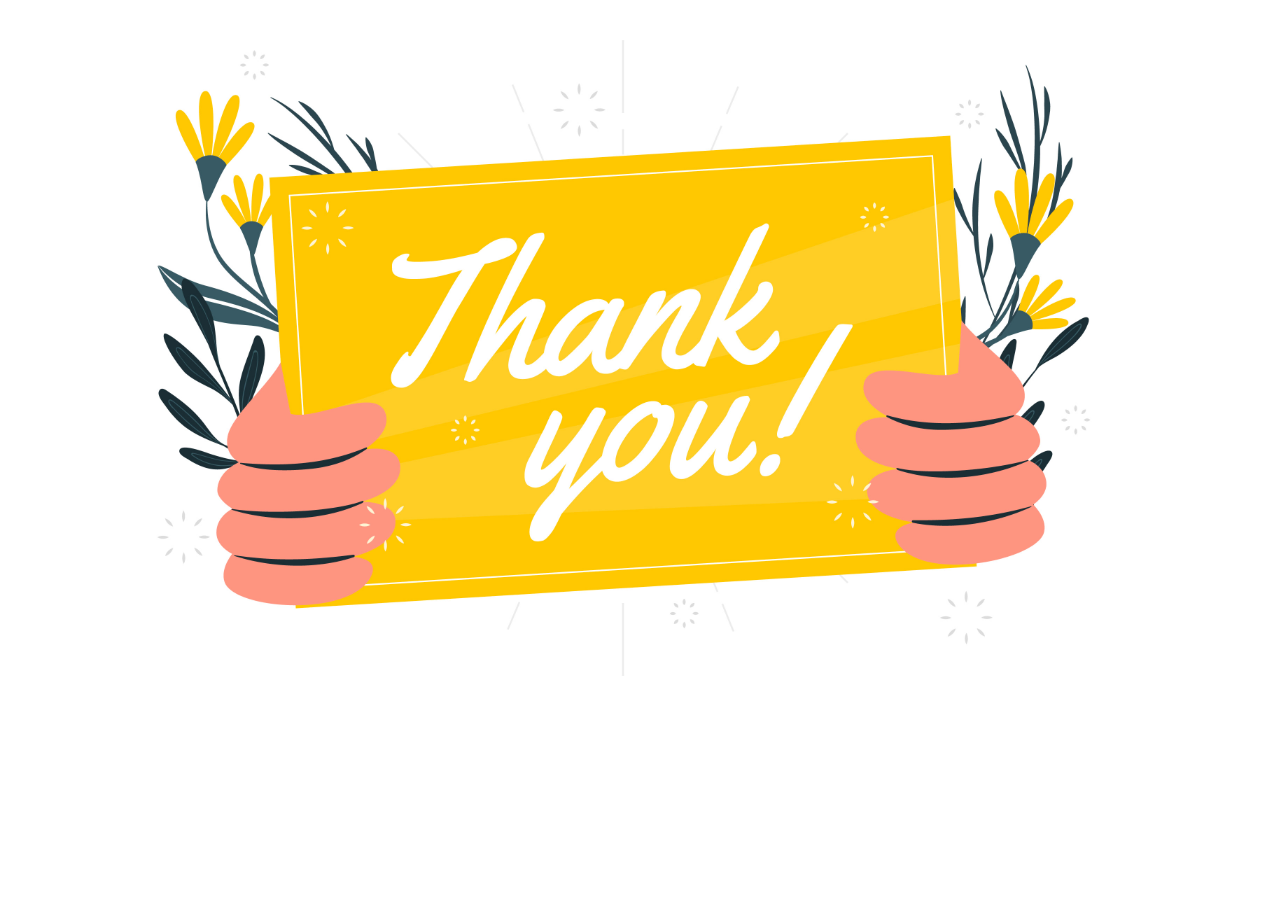
<file: explore vista/thankyou.html>
<!DOCTYPE html>
<html lang="en">
<head>
    <meta charset="UTF-8">
    <meta name="viewport" content="width=device-width, initial-scale=1.0">
    <link rel="icon" type="image/x-icon" href="./assets/images/favicon.ico">
    <title>Thank You</title>
    <style>
        img{
            height: 700px;
            margin-left: 90px;
        }
    </style>
</head>
<body>
    <img src="./assets/images/thanku.jpg" alt="thanku_img">
</body>
</html>
</file>
<file: explore vista/main.css>
@import url("https://fonts.googleapis.com/css2?family=Audiowide&family=Outfit:wght@100;200;300;400;500;600;700;800;900&family=Poppins:ital,wght@0,100;0,200;0,300;0,400;0,500;0,600;0,700;0,800;0,900;1,100;1,200;1,300;1,400;1,500;1,600;1,700;1,800;1,900&display=swap"); /* Main Font Style and Secondary Font Style Of the Website */
:root {
  /* COLORS */
  --primary: #ff7c47; /* brand color */
  --primary-light: #ffae8d; /* brand color light */
  --background-dark: #424243; /* darker background color */
  --background: rgb(255, 191, 71); /* main background color */
  --background-light: orange; /* lighter background color */
  --accent: #d95afb; /* main accent color (for card backgrounds and stuff)*/
  --highlight: #f5e577; /* main hightlight color for text and icons */
  --white: #fff; /* main text and heading color */
  --white-light: rgba(255, 255, 255, 0.813);
  --success: #2ecc71;
  --failure: #e74c3c;

  /* TYPOGRAPHY */

  /* Font Styles */
  --heading-font-style: "Outfit", sans-serif;
  --primary-font-style: "Poppins", sans-serif;
  --secondary-font-style: "Audiowide", cursive;

  /* Font Sizes */
  --h1: 4rem;
  --h1-small: 3rem;
  --h2: 3rem;
  --h2-small: 2rem;
  --h3: 2rem;
  --h3-small: 1.5rem;
  --h4: 1rem;
  --h4-small: 0.9rem;
  --button-small: 0.85rem;
  --button: 1.05rem;
  --paragraph: 1rem;
  --paragraph-small: 0.85rem;
  --nav-link: 0.9rem; /* for links in navgation and footer */
  --icon-size: 1.25rem;
  --icon-size-small: 1rem;
  /*  */
}

/******* CSS RESET (DO NOT TOUCH (line 17-137)) *********/
/* Box sizing rules */
*,
*::before,
*::after {
  box-sizing: border-box;
  margin: 0;
  padding: 0;
}

/* Remove list styles on ul, ol elements with a list role, which suggests default styling will be removed */
ul,
ol {
  list-style: none;
}

/* Set core root defaults */
html:focus-within {
  scroll-behavior: smooth;
}

/* Set core body defaults */
body {
  min-height: 100vh;
  text-rendering: optimizeSpeed;
  line-height: 1.5;
  font-family: var(--primary-font-style);
}
/* Default Heading & Paragraph Styles */
h1,
h2,
h3,
h4,
h5,
h6 {
  color: var(--white);
  font-family: var(--heading-font-style);
  text-transform: uppercase;
  font-weight: 900;
  line-height: 1.2;
}
h1 {
  font-size: var(--h1);
}
h2 {
  font-size: var(--h2);
}
h3 {
  font-size: var(--h3);
}
h4 {
  font-size: var(--h4);
}
p {
  font-size: var(--paragraph);
  color: var(--white-light);
}
/* A elements that don't have a class get default styles */
a {
  text-decoration: none;
}

/* Make images easier to work with */
img,
picture {
  max-width: 100%;
  display: block;
}

/* Inherit fonts for inputs and buttons */
input,
button,
textarea,
select {
  font: inherit;
  border: none;
}
input:focus {
  outline: none;
}
button {
  color: var(--white);
  font-size: var(--button);
  border-radius: 50px;
  cursor: pointer;
}
/* Remove all animations, transitions and smooth scroll for people that prefer not to see them */
@media (prefers-reduced-motion: reduce) {
  html:focus-within {
    scroll-behavior: auto;
  }

  *,
  *::before,
  *::after {
    animation-duration: 0.01ms !important;
    animation-iteration-count: 1 !important;
    transition-duration: 0.01ms !important;
    scroll-behavior: auto !important;
  }
}

/* Add your styles below */

body {
  background-color: var(--background);
  display: flex;
  flex-direction: column;
}

/**** Header/Navigation Styling ****/
header {
  padding-block: 0.5rem;
}

/* Logo */

header img:first-of-type,
.footer img:first-of-type {
  width: 7rem;
}

/* Navigation Links */
header nav,
header nav ul,
.footer,
.footer ul {
  display: flex;
  align-items: center;
  justify-content: space-between;
}

header nav ul {
  gap: 3rem;
}

.footer ul {
  gap: 2rem;
}

header nav ul li a,
.footer ul li a {
  font-size: var(--nav-link);
  color: var(--white-light);
  transition: color 0.2s ease-out;
}

header nav ul li a:hover,
.footer ul li a:hover {
  color: var(--primary);
}

/* User Icon */
header i {
  font-size: var(--icon-size);
  transition: color 0.2s ease-out;
  color: var(--white);
  cursor: pointer;
}
header i:hover {
  color: var(--primary);
}
.responsive-nav{
  display:none;
  position:relative;
}
.responsive-nav-content{
  display: none;
  position: absolute;
  z-index: 100;
  top:150%;
  right:0;
  width: 95vw;
  border-radius: 1rem 0 1rem 1rem;
  background-color: var(--background-dark);
  padding:1rem;
}
.responsive-nav-content>*{
  margin-bottom: 1rem;
  text-align: center;
}
.responsive-nav-content ul{
  display:flex;
  flex-direction: column;
}
.responsive-nav-active{
  display:block !important;
  color:var(--background-dark);
}
/****** Footer Styling ******/
footer {
  margin-top: auto;
  text-align: center;
  background-color: var(--background-dark);
  padding-block: 4rem 2rem;
  border-radius: 4rem 4rem 0 0;
}
footer h1 {
  max-width: 70%;
  margin: auto;
  margin-bottom: 2.5rem;
}
footer h1 span {
  color: var(--highlight);
}
hr {
  margin-top: 7.5em;
}
footer .footer {
  padding-block: 1rem;
  margin-bottom: 1rem;
}

footer .socials {
  display: flex;
  align-items: center;
  justify-content: center;
  color: var(--white-light);
}
footer .socials > * {
  margin-inline: 1rem;
}
footer .socials .social {
  border-radius: 8px;
  outline: 1px solid var(--white-light);

  cursor: pointer;
  transition: color 0.2s ease-out, outline-color 0.2s ease-out;
}
footer .socials .social a {
  display: grid;
  place-items: center;
  padding: 0.5em;
  color: var(--white);
  transition: color 0.2s ease-out, outline-color 0.2s ease-out;
}
footer .socials .social a:hover {
  color: var(--primary);
  outline-color: var(--primary);
}

/**** Utility Classes *****/
/*  */
.container {
  width: min(77.5rem, 95%);
  margin-inline: auto;
}

/* background-dark class makes section's background darker */
.background-dark {
  background-color: var(--background-dark);
}

/* Add this class to all normal button elements */
.btn {
  padding: 0.5em 1.5rem;
  background-image: linear-gradient(
    to bottom right,
    var(--primary-light),
    var(--primary)
  );
}
/* Add this class to all smaller button elements */
.btn-small {
  padding: 0.25em 1.25em;
  background-image: linear-gradient(
    to bottom right,
    var(--primary-light),
    var(--primary)
  );
  font-size: var(--button-small);
}

/* Add this to your searchboxes */
.searchbox {
  display: inline-block;
  padding: 0.5em;
  border-radius: 50px;
  background-color: var(--white);
  padding-left: 2em;
}                                    

.searchbox input {
  background-color: transparent;
}

/* Cards and Large cards */
.card {
  min-width: 15rem;
  padding: 2rem;
  border-radius: 2rem;
  border: 2px solid var(--background-light);
}

.large-card {
  min-width: 18rem;
  padding: 3rem;
  background-image: linear-gradient(var(--background-light), var(--background));
  border: 4px solid var(--white-light);
}

/* Highlight Circle */
.highlight-circle {
  padding: 1rem;
  border: 2px solid var(--primary);
  display: inline-block;
  border-radius: 50%;
  margin-bottom: 1rem;
}

/* Popup msg card for success or failure */
.msg-card {
  color: var(--white);
  padding: 0.5rem 1rem;
  position: fixed;
  z-index: 100000;
  background-color: red;
  bottom: 4rem;
  left: 4rem;
  border-radius: 1rem;
  box-shadow: 1px 3px 5px 1px rgba(255, 255, 255, 0.2);
  animation: fadeOut 3s ease-out;
}
.success {
  background-color: var(--success);
}
.warning {
  background-color: var(--failure);
}

@keyframes fadeOut {
  0% {
    opacity: 0;
    transform: translateY(20px);
  }
  25% {
    opacity: 1;
    transform: translateY(0);
  }
  50% {
    opacity: 1;
  }
  75% {
    opacity: 1;
    transform: translateY(0);
  }
  100% {
    opacity: 0;
    transform: translateY(20px);
  }
}

/* Toggle Switch */
/* The switch - the box around the slider */
#toggle .switch {
  position: relative;
  display: inline-block;
  width: 60px;
  height: 34px;
}

/* Hide default HTML checkbox */
#toggle .switch input {
  opacity: 0;
  width: 0;
  height: 0;
}

/* The slider */
#toggle .slider {
  position: absolute;
  cursor: pointer;
  top: 0;
  left: 0;
  right: 0;
  bottom: 0;
  background-color: #ccc;
  -webkit-transition: 0.4s;
  transition: 0.4s;
}

#toggle .slider:before {
  position: absolute;
  content: "";
  height: 26px;
  width: 26px;
  left: 4px;
  bottom: 4px;
  background-color: white;
  -webkit-transition: 0.4s;
  transition: 0.4s;
}

#toggle input:checked + .slider {
  background-color: #2196f3;
}

#toggle input:focus + .slider {
  box-shadow: 0 0 1px #2196f3;
}

#toggle input:checked + .slider:before {
  -webkit-transform: translateX(26px);
  -ms-transform: translateX(26px);
  transform: translateX(26px);
}

/* Rounded sliders */
#toggle .slider.round {
  border-radius: 34px;
}

#toggle .slider.round:before {
  border-radius: 50%;
}
/* Animation classes */
/* animation for sections animatoin when scrolling into view */
.fade-in {
  opacity: 0;
  transform: translateY(100px);
  transition: all 0.75s ease-in-out;
}

.fade-in.visible {
  opacity: 1;
  transform: translateY(0);
}
/* Media Queries */

@media screen and (max-width: 1050px) {
  h1 {
    font-size: var(--h1-small);
  }
  h2 {
    font-size: var(--h2-small);
  }
  h3 {
    font-size: var(--h3-small);
  }
  h4 {
    font-size: var(--h4-small);
  }
  p {
    font-size: var(--paragraph-small);
  }
  /* Header */
  header nav ul {
    gap: 2rem;
  }

  .footer ul {
    gap: 1rem;
  }

  /* User Icon */
  header i {
    font-size: var(--icon-size-small);
  }
  /* Footer */
  footer {
    padding-block: 3rem 2rem;
    border-radius: 3rem 3rem 0 0;
  }
  footer h1 {
    margin-bottom: 2rem;
  }
  hr {
    margin-top: 5em;
  }
  footer .footer {
    padding-block: 1rem;
    margin-bottom: 1rem;
  }
  /* Add this class to all normal button elements */
  .btn {
    padding: 0.25em 1em;
    font-size: var(--button-small);
  }
  /* Add this class to all smaller button elements */
  .btn-small {
    padding: 0.2em 0.75em;
    font-size: var(--paragraph-small);
  }

  /* Add this to your searchboxes */
  .searchbox {
    padding-left: 1.25em;
  }

  /* Cards and Large cards */
  .card {
    min-width: 10rem;
    padding: 1rem;
    border-radius: 2rem;
  }

  .large-card {
    min-width: 14rem;
    padding: 2rem;
  }

  /* Highlight Circle */
  .highlight-circle {
    font-size: var(--h4-small);
    padding:0.5rem;
  }
}

@media screen and (max-width: 600px) {
  :root{
     /* Font Sizes */
  --h1-small: 2.5rem;
  --h2-small: 1.75rem;
  --h3-small: 1.25rem;
  --h4-small: 0.85rem;
  --button-small: 0.85rem;
  --button: 0.85rem;
  --paragraph: 0.8rem;
  --paragraph-small: 0.75rem;
  --nav-link: 0.65rem; /* for links in navgation and footer */
  --icon-size: 1rem;
  --icon-size-small: 0.75rem;
  }
  /* Header */
  .container>ul,
  .container>#login-container{
    display: none;
  }

  .responsive-nav{
    display:block !important;
  }


  .footer ul {
    flex-direction: column;
    gap: 0.5rem;
  }

  /* Footer */
  footer {
    padding-block: 2rem 1rem;
    border-radius: 3rem 3rem 0 0;
  }
  footer h1 {
    width: 100%;
    margin-bottom: 1rem;
  }
  hr {
    margin-top: 5em;
  }

  /* Add this class to all smaller button elements */
  .btn-small {
    padding: 0.2em 0.5em;
  }

  /* Add this to your searchboxes */
  .searchbox {
    padding-left: 1em;
  }

  /* Cards and Large cards */
  .card {
    min-width: 7.5rem;
    padding: 1rem;
    border-radius: 2rem;
  }

  .large-card {
    min-width: 10rem;
    padding: 2rem;
  }
  /* Highlight Circle */
  .highlight-circle {
    font-size: var(--h4-small);
    padding:0.25rem;
  }
}
</file>
